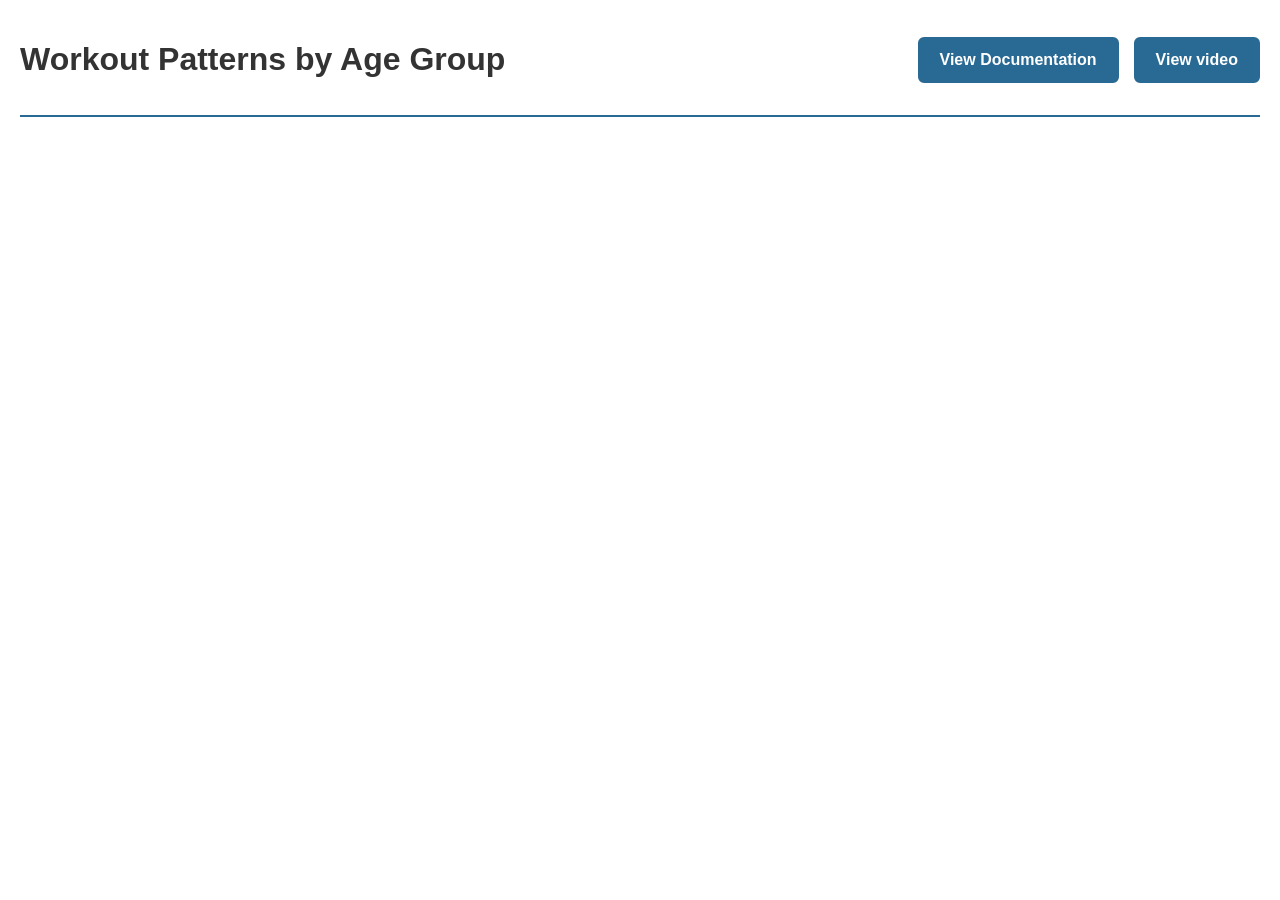
<file: Index.html>
<!DOCTYPE html>
<html lang="en">
<head>
    <meta charset="UTF-8">
    <meta name="viewport" content="width=device-width, initial-scale=1.0">
    <title>Workout Visualization</title>
    <link rel="stylesheet" href="style.css">
    <script src="https://d3js.org/d3.v7.min.js"></script>
</head>
<body>
    <header>
        <h1>Workout Patterns by Age Group</h1>
        <div class="header-buttons">
            <a href="documentation.html" class="doc-link">View Documentation</a>
            <a href="https://www.youtube.com" target="_blank" class="youtube-link">View video</a>
        </div>
    </header>
    
    <div id="visualization-container">
        <!-- D3 visualization will go here -->
    </div>
    
    <script src="script.js"></script>
</body>
</html>
</file>
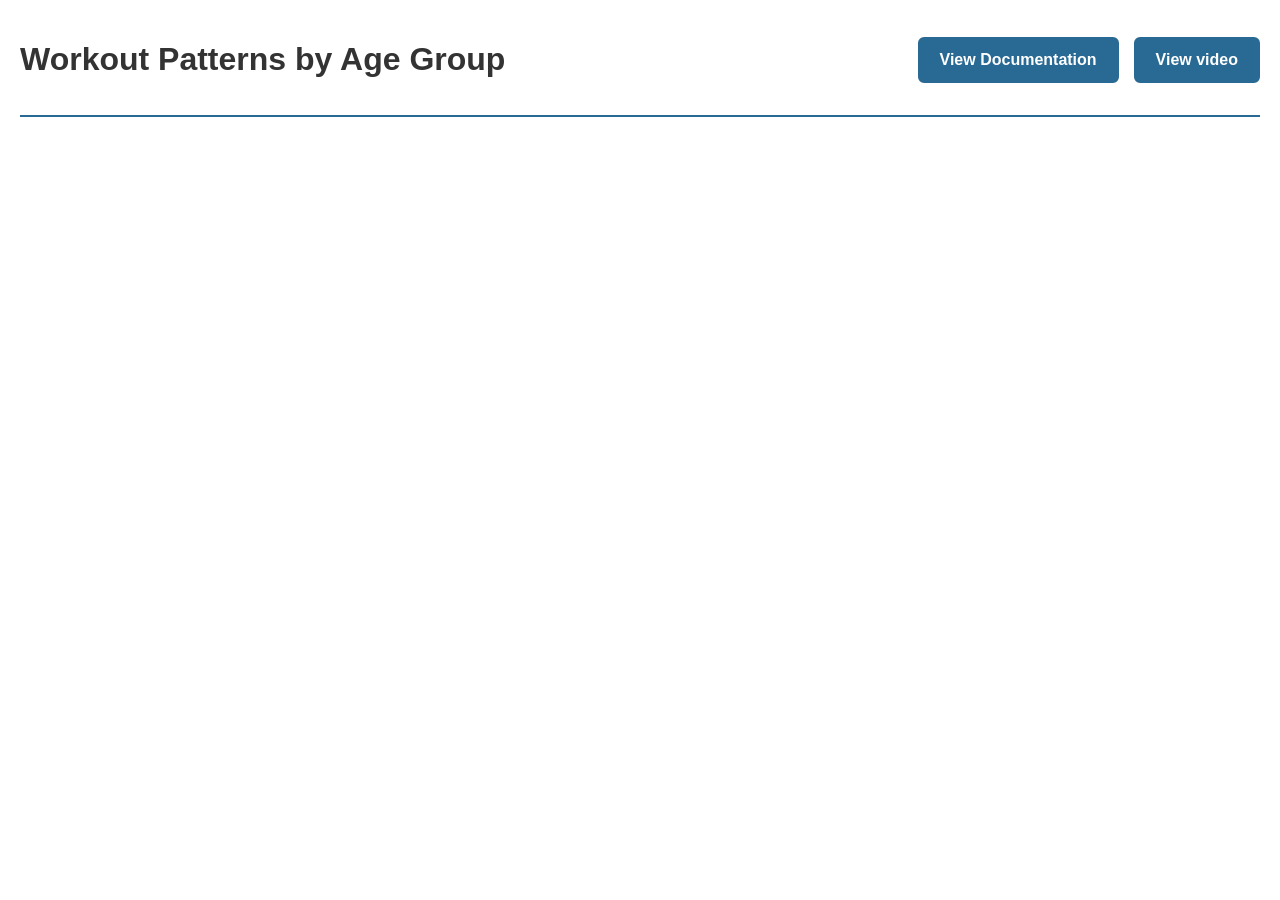
<file: index.html>
<!DOCTYPE html>
<html lang="en">
<head>
    <meta charset="UTF-8">
    <meta name="viewport" content="width=device-width, initial-scale=1.0">
    <title>Workout Visualization</title>
    <link rel="stylesheet" href="style.css">
    <script src="https://d3js.org/d3.v7.min.js"></script>
</head>
<body>
    <header>
        <h1>Workout Patterns by Age Group</h1>
        <div class="header-buttons">
            <a href="documentation.html" class="doc-link">View Documentation</a>
            <a href="https://youtu.be/O-ch534Zdmc" target="_blank" class="youtube-link">View video</a>
        </div>
    </header>
    
    <div id="visualization-container">
        <!-- D3 visualization will go here -->
    </div>
    
    <script src="script.js"></script>
</body>
</html>
</file>
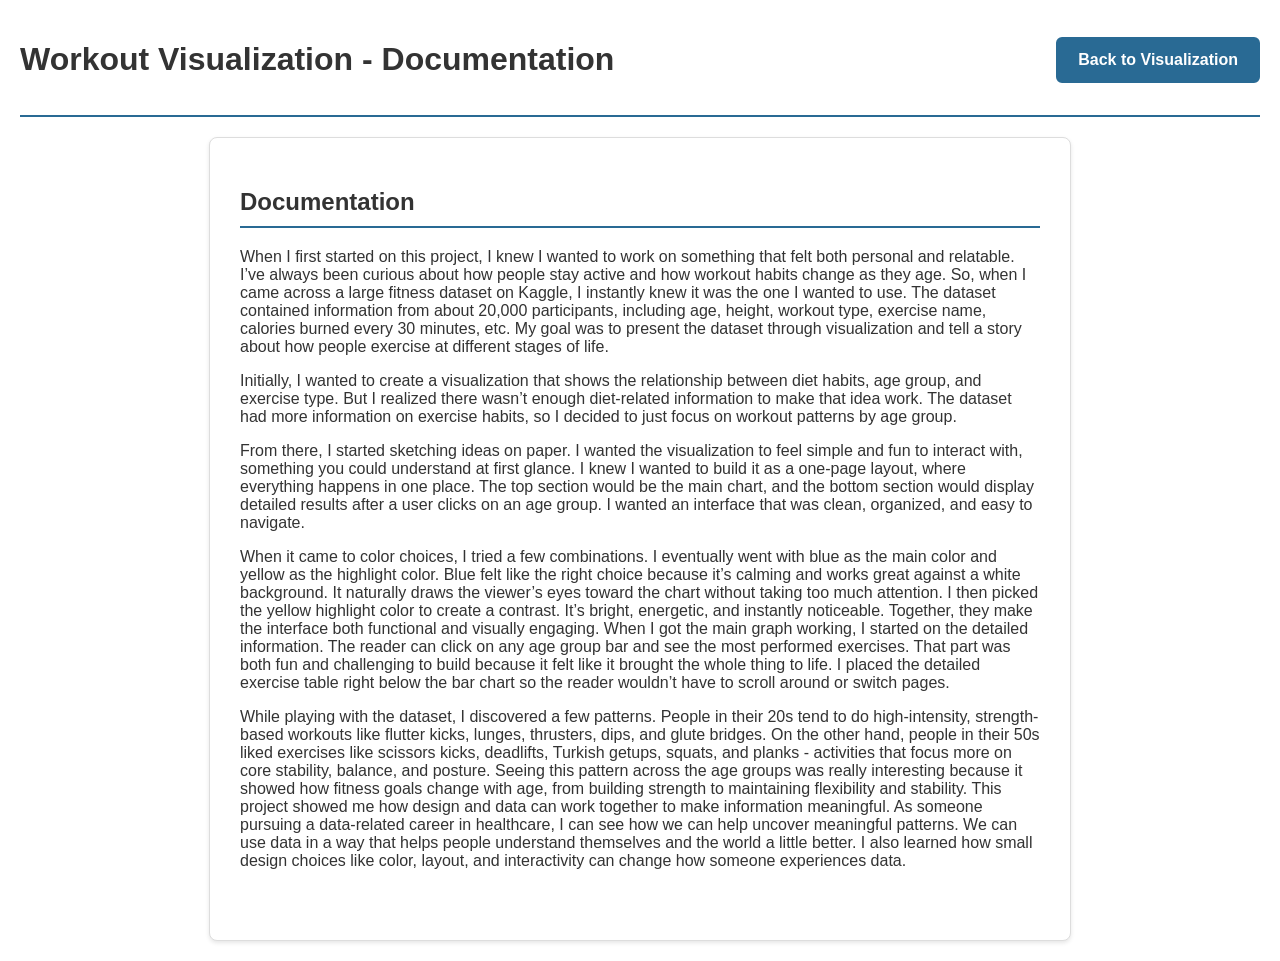
<file: documentation.html>
<!DOCTYPE html>
<html lang="en">
<head>
    <meta charset="UTF-8">
    <meta name="viewport" content="width=device-width, initial-scale=1.0">
    <title>Project Documentation</title>
    <link rel="stylesheet" href="style.css">
</head>
<body>
    <header>
        <h1>Workout Visualization - Documentation</h1>
        <a href="index.html" class="doc-link">Back to Visualization</a>
    </header>
    
    <div class="documentation-content">
        <section>
            <h2>Documentation</h2>
            <p>When I first started on this project, I knew I wanted to work on something that felt both personal and relatable. 
                I’ve always been curious about how people stay active and how workout habits change as they age. So, when I came across a large fitness dataset on Kaggle, 
                I instantly knew it was the one I wanted to use. The dataset contained information from about 20,000 participants, including age, height, workout type, 
                exercise name, calories burned every 30 minutes, etc. My goal was to present the dataset through visualization and tell a story about how people exercise at 
                different stages of life.</p>
           <p>Initially, I wanted to create a visualization that shows the relationship between diet habits, age group, and exercise type. But I realized there wasn’t enough diet-related information to make that idea work. The dataset had more information on exercise habits, so I decided to just focus on workout patterns by age group. 
           </p>
            <p>From there, I started sketching ideas on paper. I wanted the visualization to feel simple and fun to interact with, something you could understand at first glance. I knew I wanted to build it as a one-page layout, where everything happens in one place. The top section would be the main chart, and the bottom section would display detailed results after a user clicks on an age group. I wanted an interface that was clean, organized, and easy to navigate.
            </p>
            <p>
                When it came to color choices, I tried a few combinations. I eventually went with blue as the main color and yellow as the highlight color. Blue felt like the right choice because it’s calming and works great against a white background. It naturally draws the viewer’s eyes toward the chart without taking too much attention. I then picked the yellow highlight color to create a contrast. It’s bright, energetic, and instantly noticeable. Together, they make the interface both functional and visually engaging.
When I got the main graph working, I started on the detailed information. The reader can click on any age group bar and see the most performed exercises. That part was both fun and challenging to build because it felt like it brought the whole thing to life. I placed the detailed exercise table right below the bar chart so the reader wouldn’t have to scroll around or switch pages. 
            </p>
            <p>
                While playing with the dataset, I discovered a few patterns. People in their 20s tend to do high-intensity, strength-based workouts like flutter kicks, lunges, thrusters, dips, and glute bridges. On the other hand, people in their 50s liked exercises like scissors kicks, deadlifts, Turkish getups, squats, and planks - activities that focus more on core stability, balance, and posture. Seeing this pattern across the age groups was really interesting because it showed how fitness goals change with age, from building strength to maintaining flexibility and stability.
This project showed me how design and data can work together to make information meaningful. As someone pursuing a data-related career in healthcare, I can see how we can help uncover meaningful patterns. We can use data in a way that helps people understand themselves and the world a little better. I also learned how small design choices like color, layout, and interactivity can change how someone experiences data. 
            </p>
        </section>
    </div>
</body>
</html>
</file>
<file: style.css>
body {
    font-family: Arial, sans-serif;
    margin: 0;
    padding: 20px;
    background-color: white;
    color: #333;
}

header {
    display: flex;
    justify-content: space-between;
    align-items: center;
    margin-bottom: 20px;
    padding-bottom: 15px;
    border-bottom: 2px solid #296A94;
}

.header-buttons {
    display: flex;
    gap: 15px;
}

.doc-link, .youtube-link {
    background-color: #296A94;
    color: white;
    padding: 12px 20px;
    text-decoration: none;
    border-radius: 6px;
    font-weight: bold;
    transition: all 0.3s ease;
    border: 2px solid #296A94;
}

.doc-link:hover, .youtube-link:hover {
    background-color: #FFBF3B;
    color: #333;
    transform: translateY(-2px);
    box-shadow: 0 4px 8px rgba(255, 191, 59, 0.3);
    border-color: #FFBF3B;
}

.age-bar:hover {
    fill: #FFBF3B;
    cursor: pointer;
}

#details-container {
    margin-top: 20px;
    padding: 25px;
    background-color: #f8f9fa;
    border-radius: 8px;
    box-shadow: 0 2px 4px rgba(0,0,0,0.1);
    color: #333;
    border: 1px solid #ddd;
}

.exercise-table {
    width: 100%;
    border-collapse: collapse;
    margin-top: 15px;
    color: #333;
}

.exercise-table th, .exercise-table td {
    border: 1px solid #ddd;
    padding: 12px;
    text-align: left;
    color: #333;
}

.exercise-table th {
    background-color: #296A94;
    font-weight: bold;
    color: white;
}

.exercise-table tr:nth-child(even) {
    background-color: #f9f9f9;
}

.exercise-table tr:nth-child(odd) {
    background-color: white;
}

.exercise-table tr:hover {
    background-color: #f0f0f0;
}

button {
    background-color: #296A94;
    color: white;
    padding: 12px 24px;
    border: none;
    border-radius: 6px;
    cursor: pointer;
    margin-bottom: 15px;
    font-size: 14px;
    font-weight: bold;
    transition: all 0.3s ease;
    border: 2px solid #296A94;
}

button:hover {
    background-color: #FFBF3B;
    color: #333;
    transform: translateY(-2px);
    box-shadow: 0 4px 8px rgba(255, 191, 59, 0.3);
    border-color: #FFBF3B;
}

.documentation-content {
    max-width: 800px;
    margin: 0 auto;
    background-color: white;
    padding: 30px;
    border-radius: 8px;
    box-shadow: 0 2px 4px rgba(0,0,0,0.1);
    color: #333;
    border: 1px solid #ddd;
}

.documentation-content section {
    margin-bottom: 40px;
}

.documentation-content h2 {
    color: #333;
    border-bottom: 2px solid #296A94;
    padding-bottom: 10px;
}

.documentation-content h3 {
    color: #296A94;
}

.bar-label {
    font-size: 12px;
    font-weight: bold;
    fill: #333;
}

.summary-stats {
    margin-top: 20px;
    padding: 20px;
    background-color: #f8f9fa;
    border-radius: 8px;
    border: 1px solid #ddd;
    color: #333;
}

.summary-stats h3 {
    color: #296A94;
    margin-top: 0;
    border-bottom: 1px solid #296A94;
    padding-bottom: 10px;
}

.summary-stats p {
    margin: 10px 0;
    color: #333;
    font-size: 14px;
}

/* Chart text styling */
text {
    fill: #333;
}

/* Axis styling */
.axis path,
.axis line {
    stroke: #75D3FA;
}

.axis text {
    fill: #333;
    font-size: 12px;
}

@media (max-width: 768px) {
    header {
        flex-direction: column;
        gap: 15px;
        text-align: center;
    }
    
    .header-buttons {
        justify-content: center;
        flex-wrap: wrap;
    }
    
    body {
        padding: 15px;
    }
    
    .doc-link, .youtube-link {
        padding: 10px 16px;
        font-size: 14px;
    }
}

::-webkit-scrollbar {
    width: 8px;
}

::-webkit-scrollbar-track {
    background: #f1f1f1;
}

::-webkit-scrollbar-thumb {
    background: #296A94;
    border-radius: 4px;
}

::-webkit-scrollbar-thumb:hover {
    background: #FFBF3B;
}
</file>
